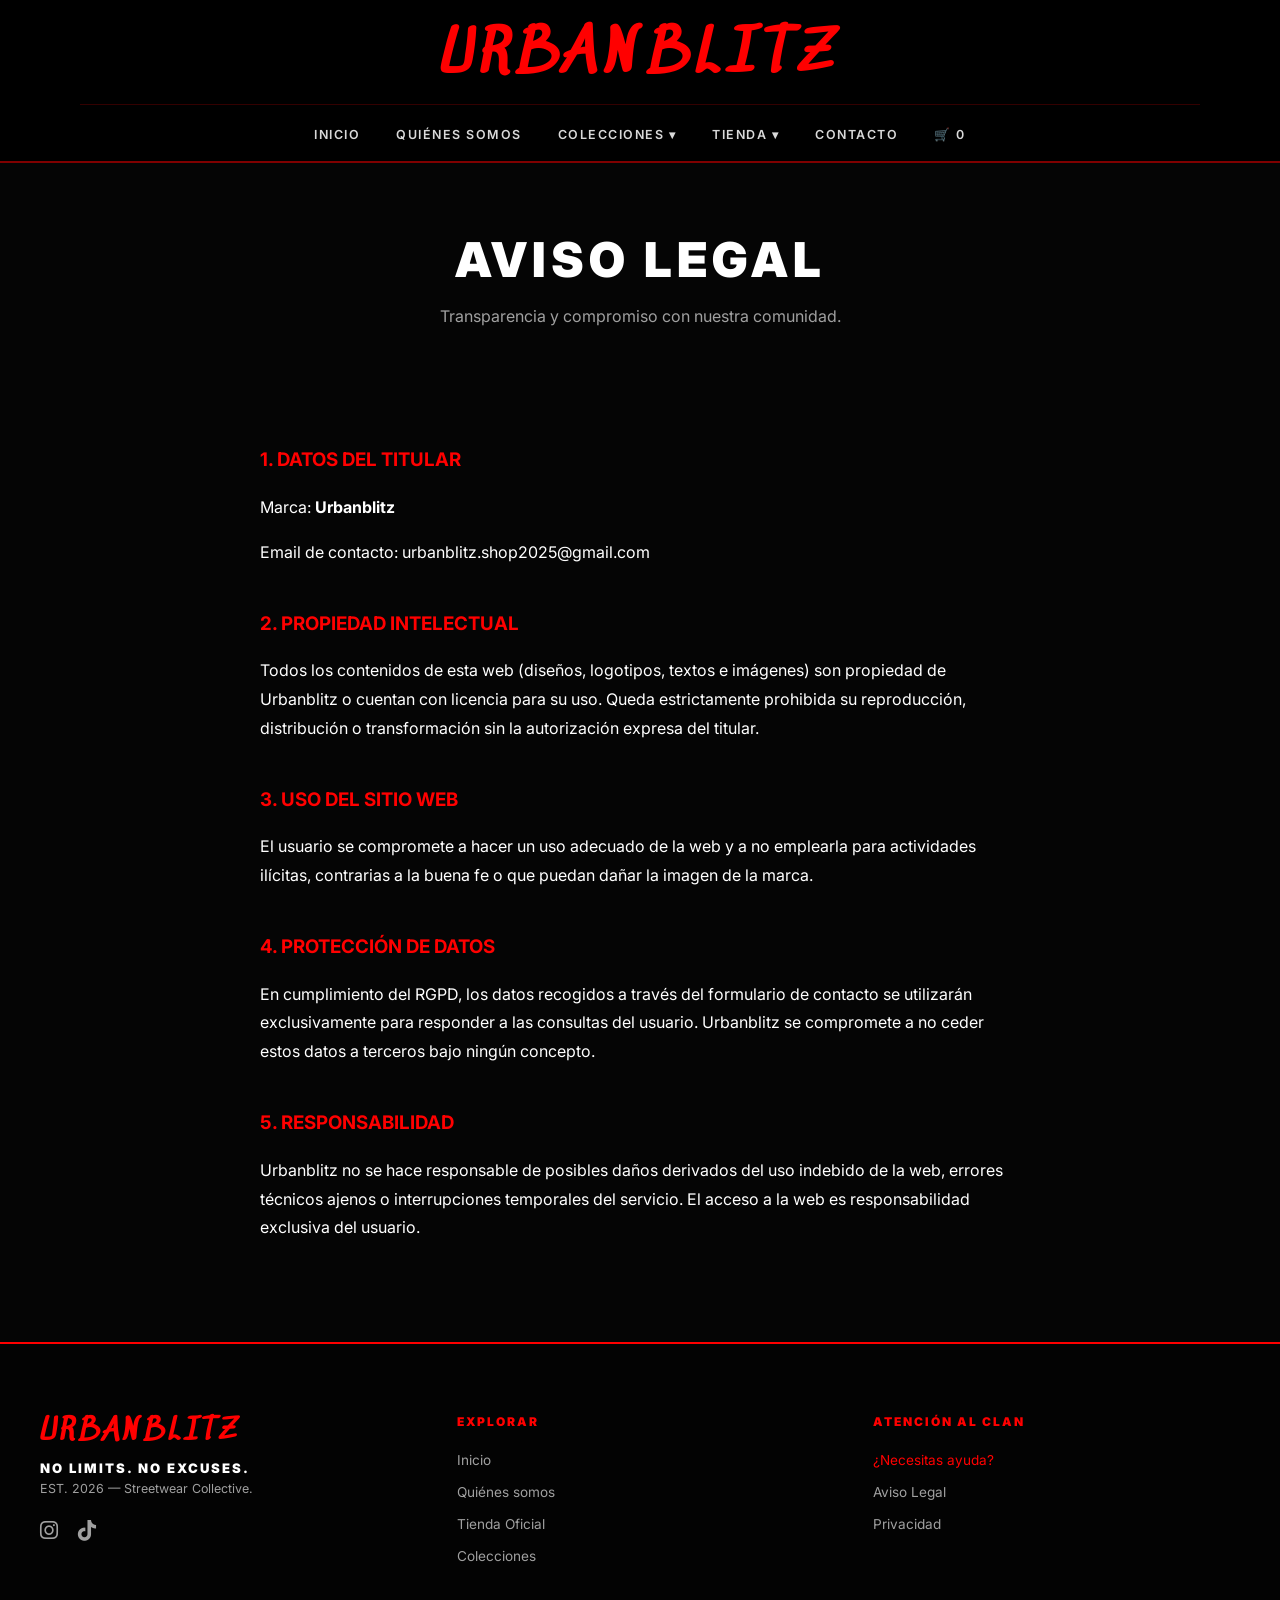
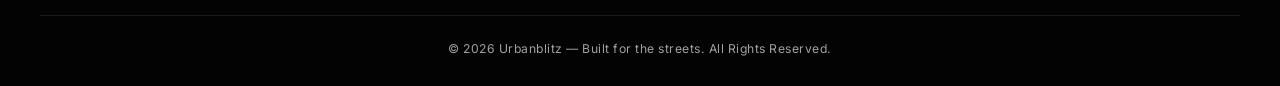
<file: aviso-legal.html>
<!DOCTYPE html>
<html lang="es">
<head>
    <meta charset="UTF-8">
    <meta name="viewport" content="width=device-width, initial-scale=1.0">
    <title>Aviso Legal | Urbanblitz</title>
<link rel="stylesheet" href="https://cdnjs.cloudflare.com/ajax/libs/font-awesome/6.0.0/css/all.min.css">
    <link rel="stylesheet" href="variables.css">
    <link rel="stylesheet" href="style.css">

    <link href="https://fonts.googleapis.com/css2?family=Inter:wght@400;600;900&family=Sedgwick+Ave&display=swap" rel="stylesheet">
</head>

<body>

    <header class="main-header">
        <nav class="nav-container">
            <h1 class="logo">URBANBLITZ</h1>
            <ul class="nav-list">
                <li><a href="index.html">Inicio</a></li>
                <li><a href="historia.html">Quiénes somos</a></li>
                
                <li class="dropdown">
                    <a href="#">Colecciones ▾</a>
                    <ul class="dropdown-menu">
                        <li><a href="limited-hoodies.html">Sudaderas Edición Limitada</a></li>
                    </ul>
                </li>

                <li class="dropdown">
                    <a href="tienda.html">Tienda ▾</a>
                    <ul class="dropdown-menu">
                        <li><a href="tienda-hombre.html">Hombre</a></li>
                        <li><a href="tienda-mujer.html">Mujer</a></li>
                        <li><a href="tienda-unisex.html">Unisex</a></li>
                    </ul>
                </li>

                <li><a href="contacto.html">Contacto</a></li>
                <li><a href="carrito.html">🛒 <span id="cart-count">0</span></a></li>
            </ul>
        </nav>
    </header>

    <main>
        <section class="shop-header">
            <h2 class="section-title">AVISO LEGAL</h2>
            <p class="info-text">Transparencia y compromiso con nuestra comunidad.</p>
        </section>

        <section class="legal-container" style="max-width: 800px; margin: 0 auto 100px; padding: 0 20px; color: var(--blanco-puro); line-height: 1.8;">

            <article style="margin-bottom: 40px;">
                <h3 style="color: var(--rojo-corporativo); text-transform: uppercase; margin-bottom: 15px; font-family: 'Inter', sans-serif;">1. Datos del titular</h3>
                <p>Marca: <strong>Urbanblitz</strong></p>
                <p>Email de contacto: <a href="mailto:urbanblitz.shop2025@gmail.com" style="color: var(--blanco-puro);">urbanblitz.shop2025@gmail.com</a></p>
            </article>

            <article style="margin-bottom: 40px;">
                <h3 style="color: var(--rojo-corporativo); text-transform: uppercase; margin-bottom: 15px; font-family: 'Inter', sans-serif;">2. Propiedad intelectual</h3>
                <p>Todos los contenidos de esta web (diseños, logotipos, textos e imágenes) son propiedad de Urbanblitz o cuentan con licencia para su uso. Queda estrictamente prohibida su reproducción, distribución o transformación sin la autorización expresa del titular.</p>
            </article>

            <article style="margin-bottom: 40px;">
                <h3 style="color: var(--rojo-corporativo); text-transform: uppercase; margin-bottom: 15px; font-family: 'Inter', sans-serif;">3. Uso del sitio web</h3>
                <p>El usuario se compromete a hacer un uso adecuado de la web y a no emplearla para actividades ilícitas, contrarias a la buena fe o que puedan dañar la imagen de la marca.</p>
            </article>

            <article style="margin-bottom: 40px;">
                <h3 style="color: var(--rojo-corporativo); text-transform: uppercase; margin-bottom: 15px; font-family: 'Inter', sans-serif;">4. Protección de datos</h3>
                <p>En cumplimiento del RGPD, los datos recogidos a través del formulario de contacto se utilizarán exclusivamente para responder a las consultas del usuario. Urbanblitz se compromete a no ceder estos datos a terceros bajo ningún concepto.</p>
            </article>

            <article style="margin-bottom: 40px;">
                <h3 style="color: var(--rojo-corporativo); text-transform: uppercase; margin-bottom: 15px; font-family: 'Inter', sans-serif;">5. Responsabilidad</h3>
                <p>Urbanblitz no se hace responsable de posibles daños derivados del uso indebido de la web, errores técnicos ajenos o interrupciones temporales del servicio. El acceso a la web es responsabilidad exclusiva del usuario.</p>
            </article>

        </section>
    </main>

   <footer class="main-footer">
    <section class="footer-container">
        <article class="footer-brand">
            <h3 class="logo-footer">URBANBLITZ</h3>
            <p class="slogan">NO LIMITS. NO EXCUSES.</p>
            <p class="est-date">EST. 2026 — Streetwear Collective.</p>
            
            <div class="footer-socials">
                <a href="https://www.instagram.com/urbanblitz.shop2026?utm_source=ig_web_button_share_sheet&igsh=ZDNlZDc0MzIxNw==" target="_blank" aria-label="Instagram">
                    <i class="fa-brands fa-instagram"></i>
                </a>
                <a href="https://www.tiktok.com/@urbanblitz.shop?is_from_webapp=1&sender_device=pc" target="_blank" aria-label="TikTok">
                    <i class="fa-brands fa-tiktok"></i>
                </a>
            </div>
        </article>

        <nav class="footer-nav">
            <h3 class="footer-title">Explorar</h3>
            <ul class="footer-list">
                <li><a href="index.html">Inicio</a></li>
                <li><a href="historia.html">Quiénes somos</a></li>
                <li><a href="tienda.html">Tienda Oficial</a></li>
                <li><a href="colecciones.html">Colecciones</a></li>
            </ul>
        </nav>

        <nav class="footer-support">
            <h3 class="footer-title">Atención al Clan</h3>
            <ul class="footer-list">
                <li><a href="contacto.html" class="highlight-link">¿Necesitas ayuda?</a></li>
                <li><a href="aviso-legal.html">Aviso Legal</a></li>
                <li><a href="politica-privacidad.html">Privacidad</a></li>
            </ul>
        </nav>
    </section>

    <section class="footer-legal">
        <p>© 2026 Urbanblitz — Built for the streets. All Rights Reserved.</p>
    </section>
</footer>

    <script src="main.js"></script>

</body>
</html>
</file>
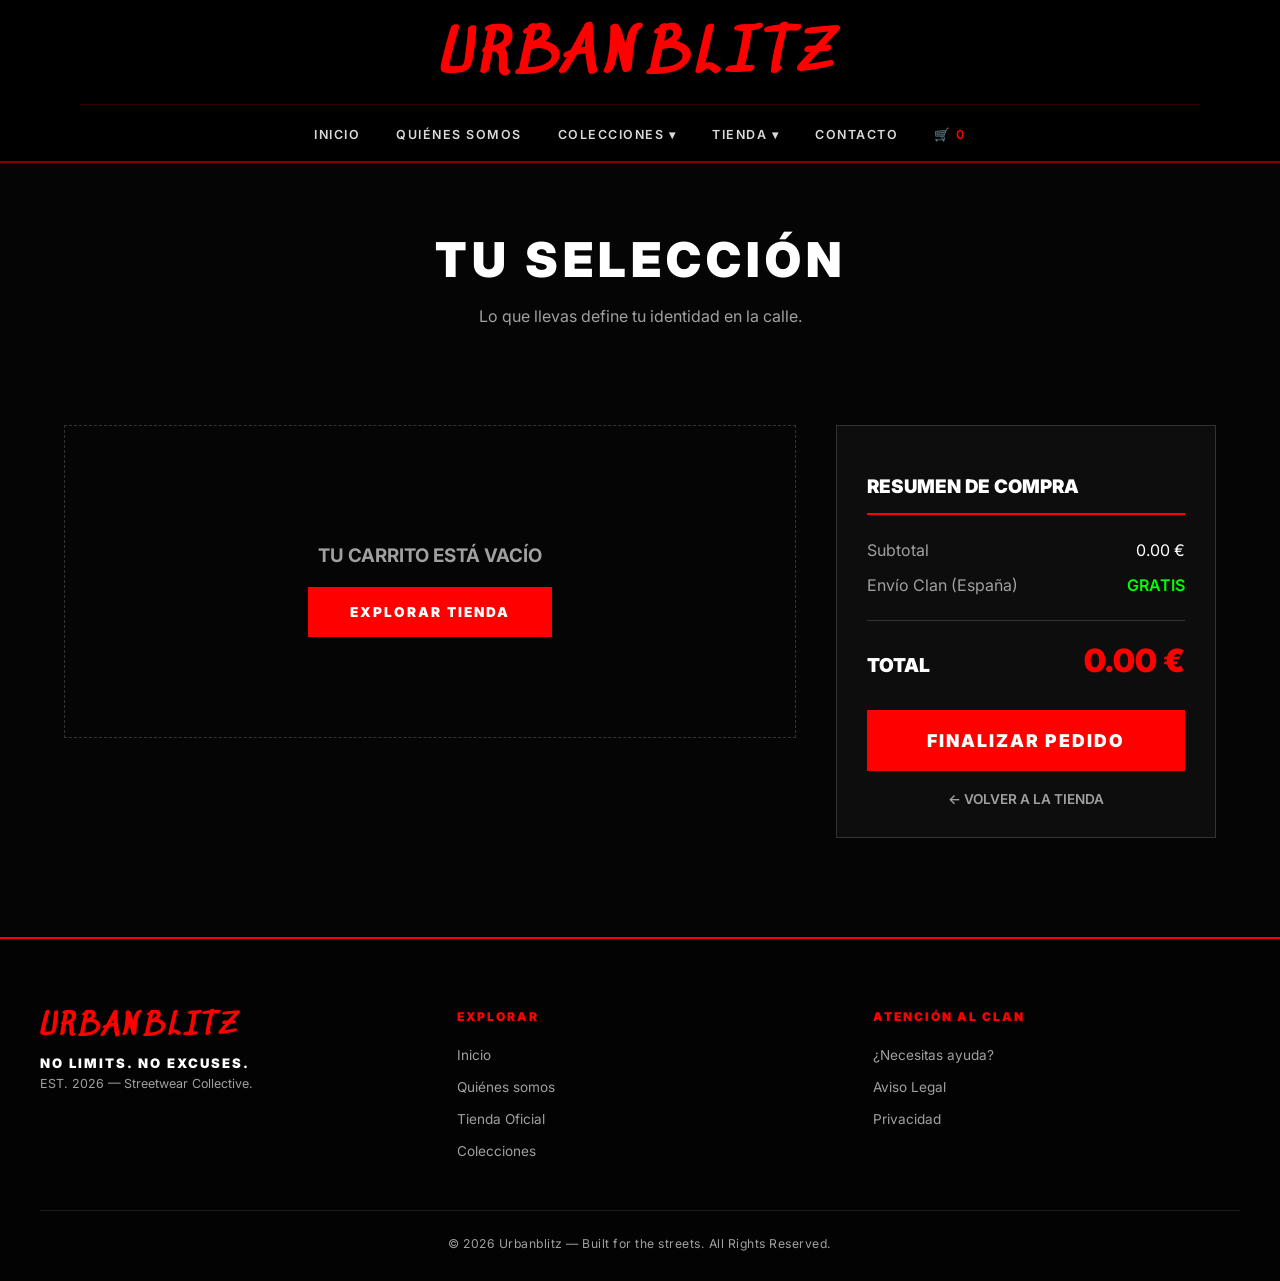
<file: carrito.html>
<!DOCTYPE html>
<html lang="es">
<head>
    <meta charset="UTF-8">
    <meta name="viewport" content="width=device-width, initial-scale=1.0">
    <title>Tu Carrito | Urbanblitz</title>
    <link rel="stylesheet" href="variables.css">
    <link rel="stylesheet" href="style.css">
    <link href="https://fonts.googleapis.com/css2?family=Inter:wght@400;600;900&family=Sedgwick+Ave&display=swap" rel="stylesheet">
</head>

<body class="cart-page">

    <header class="main-header">
        <nav class="nav-container">
            <h1 class="logo">URBANBLITZ</h1>
            <ul class="nav-list">
                <li><a href="index.html">Inicio</a></li>
                <li><a href="historia.html">Quiénes somos</a></li>
                <li class="dropdown">
                    <a href="#">Colecciones ▾</a>
                    <ul class="dropdown-menu">
                        <li><a href="limited-hoodies.html">Sudaderas Edición Limitada</a></li>
                    </ul>
                </li>
                <li class="dropdown">
                    <a href="tienda.html">Tienda ▾</a>
                    <ul class="dropdown-menu">
                        <li><a href="tienda-hombre.html">Hombre</a></li>
                        <li><a href="tienda-mujer.html">Mujer</a></li>
                        <li><a href="tienda-unisex.html">Unisex</a></li>
                    </ul>
                </li>
                <li><a href="contacto.html">Contacto</a></li>
                <li><a href="carrito.html" class="active">🛒 <span id="cart-count">0</span></a></li>
            </ul>
        </nav>
    </header>

    <main>
        <section class="shop-header">
            <h2 class="section-title">TU SELECCIÓN</h2>
            <p class="info-text">Lo que llevas define tu identidad en la calle.</p>
        </section>

        <section class="cart-container" style="display: grid; grid-template-columns: 1fr 380px; gap: 40px; padding: 0 5%; max-width: 1400px; margin: 0 auto 100px;">
            
            <section id="cart-items-container" style="display: flex; flex-direction: column; gap: 15px;">
                </section>

            <aside class="cart-summary-card" style="background: var(--negro-tarjeta); border: 1px solid var(--gris-borde-fuerte); padding: 30px; position: sticky; top: 120px; height: fit-content;">
                <h3 style="font-family: 'Inter', sans-serif; font-weight: 900; color: var(--blanco-puro); border-bottom: 2px solid var(--rojo-corporativo); padding-bottom: 15px; margin-bottom: 25px; text-transform: uppercase;">Resumen de compra</h3>
                
                <div style="display: flex; justify-content: space-between; margin-bottom: 15px;">
                    <span style="color: var(--texto-secundario);">Subtotal</span>
                    <span id="cart-subtotal" style="color: var(--blanco-puro);">0.00 €</span>
                </div>
                
                <div style="display: flex; justify-content: space-between; margin-bottom: 25px;">
                    <span style="color: var(--texto-secundario);">Envío Clan (España)</span>
                    <span style="color: #00ff00; font-weight: 600;">GRATIS</span>
                </div>

                <div style="border-top: 1px solid var(--gris-borde-fuerte); padding-top: 20px; margin-bottom: 30px; display: flex; justify-content: space-between; align-items: baseline;">
                    <span style="font-weight: 900; color: var(--blanco-puro); font-size: 1.2rem;">TOTAL</span>
                    <span id="cart-total" style="color: var(--rojo-corporativo); font-size: 2rem; font-weight: 900;">0.00 €</span>
                </div>

                <button class="btn-add-cart" style="width: 100%; font-size: 1.1rem; padding: 18px;" onclick="checkout()">
                    FINALIZAR PEDIDO
                </button>

                <a href="tienda.html" style="display: block; text-align: center; margin-top: 20px; color: var(--texto-secundario); text-decoration: none; font-size: 0.85rem; font-weight: 600;">
                    ← VOLVER A LA TIENDA
                </a>
            </aside>
        </section>
    </main>

    <footer class="main-footer">
        <section class="footer-container">
            <article class="footer-brand">
                <h3 class="logo-footer">URBANBLITZ</h3>
                <p class="slogan">NO LIMITS. NO EXCUSES.</p>
                <p class="est-date">EST. 2026 — Streetwear Collective.</p>
            </article>
            <nav class="footer-nav">
                <h3 class="footer-title">Explorar</h3>
                <ul class="footer-list">
                    <li><a href="index.html">Inicio</a></li>
                    <li><a href="historia.html">Quiénes somos</a></li>
                    <li><a href="tienda.html">Tienda Oficial</a></li>
                    <li><a href="limited-hoodies.html">Colecciones</a></li>
                </ul>
            </nav>
            <nav class="footer-support">
                <h3 class="footer-title">Atención al Clan</h3>
                <ul class="footer-list">
                    <li><a href="contacto.html">¿Necesitas ayuda?</a></li>
                    <li><a href="aviso-legal.html">Aviso Legal</a></li>
                    <li><a href="politica-privacidad.html">Privacidad</a></li>
                </ul>
            </nav>
        </section>
        <section class="footer-legal">
            <p>© 2026 Urbanblitz — Built for the streets. All Rights Reserved.</p>
        </section>
    </footer>

    <script src="main.js"></script>
    <script>
        function renderCart() {
            const container = document.getElementById('cart-items-container');
            const subtotalEl = document.getElementById('cart-subtotal');
            const totalEl = document.getElementById('cart-total');
            
            if (!container) return;

            if (cartList.length === 0) {
                container.innerHTML = `
                    <div style="text-align: center; padding: 100px 20px; border: 1px dashed var(--gris-borde-fuerte);">
                        <h3 style="color: var(--texto-secundario); margin-bottom: 20px;">TU CARRITO ESTÁ VACÍO</h3>
                        <a href="tienda.html" class="btn-add-cart" style="display: inline-block; text-decoration: none;">EXPLORAR TIENDA</a>
                    </div>
                `;
                subtotalEl.innerText = "0.00 €";
                totalEl.innerText = "0.00 €";
                return;
            }

            let html = '';
            let total = 0;

            cartList.forEach((item) => {
                total += item.precio;
                html += `
                    <article class="cart-item" style="display: flex; align-items: center; background: var(--negro-tarjeta); border: 1px solid var(--gris-borde); padding: 15px; gap: 20px;">
                        <img src="${item.imagen}" style="width: 100px; height: 100px; object-fit: cover; border: 1px solid var(--gris-borde-fuerte);">
                        <div style="flex-grow: 1;">
                            <h3 style="font-size: 1rem; margin-bottom: 5px; color: var(--blanco-puro);">${item.nombre}</h3>
                            <p style="font-size: 0.8rem; color: var(--texto-secundario);">Talla: ${item.talla} | Color: ${item.color}</p>
                        </div>
                        <p style="font-weight: 900; color: var(--rojo-corporativo); font-size: 1.1rem;">${item.precio.toFixed(2)} €</p>
                        <button onclick="removeFromCart(${item.id})" style="background: none; border: none; color: #ff4444; cursor: pointer; font-size: 1.2rem; padding: 10px;">✕</button>
                    </article>
                `;
            });

            container.innerHTML = html;
            subtotalEl.innerText = `${total.toFixed(2)} €`;
            totalEl.innerText = `${total.toFixed(2)} €`;
        }

        function checkout() {
            if(cartList.length === 0) return alert("Añade algo al carrito primero.");
            alert("Redirigiendo a pasarela de pago segura...");
        }

        // Ejecutar render al cargar
        document.addEventListener('DOMContentLoaded', renderCart);
    </script>
</body>
</html>
</file>
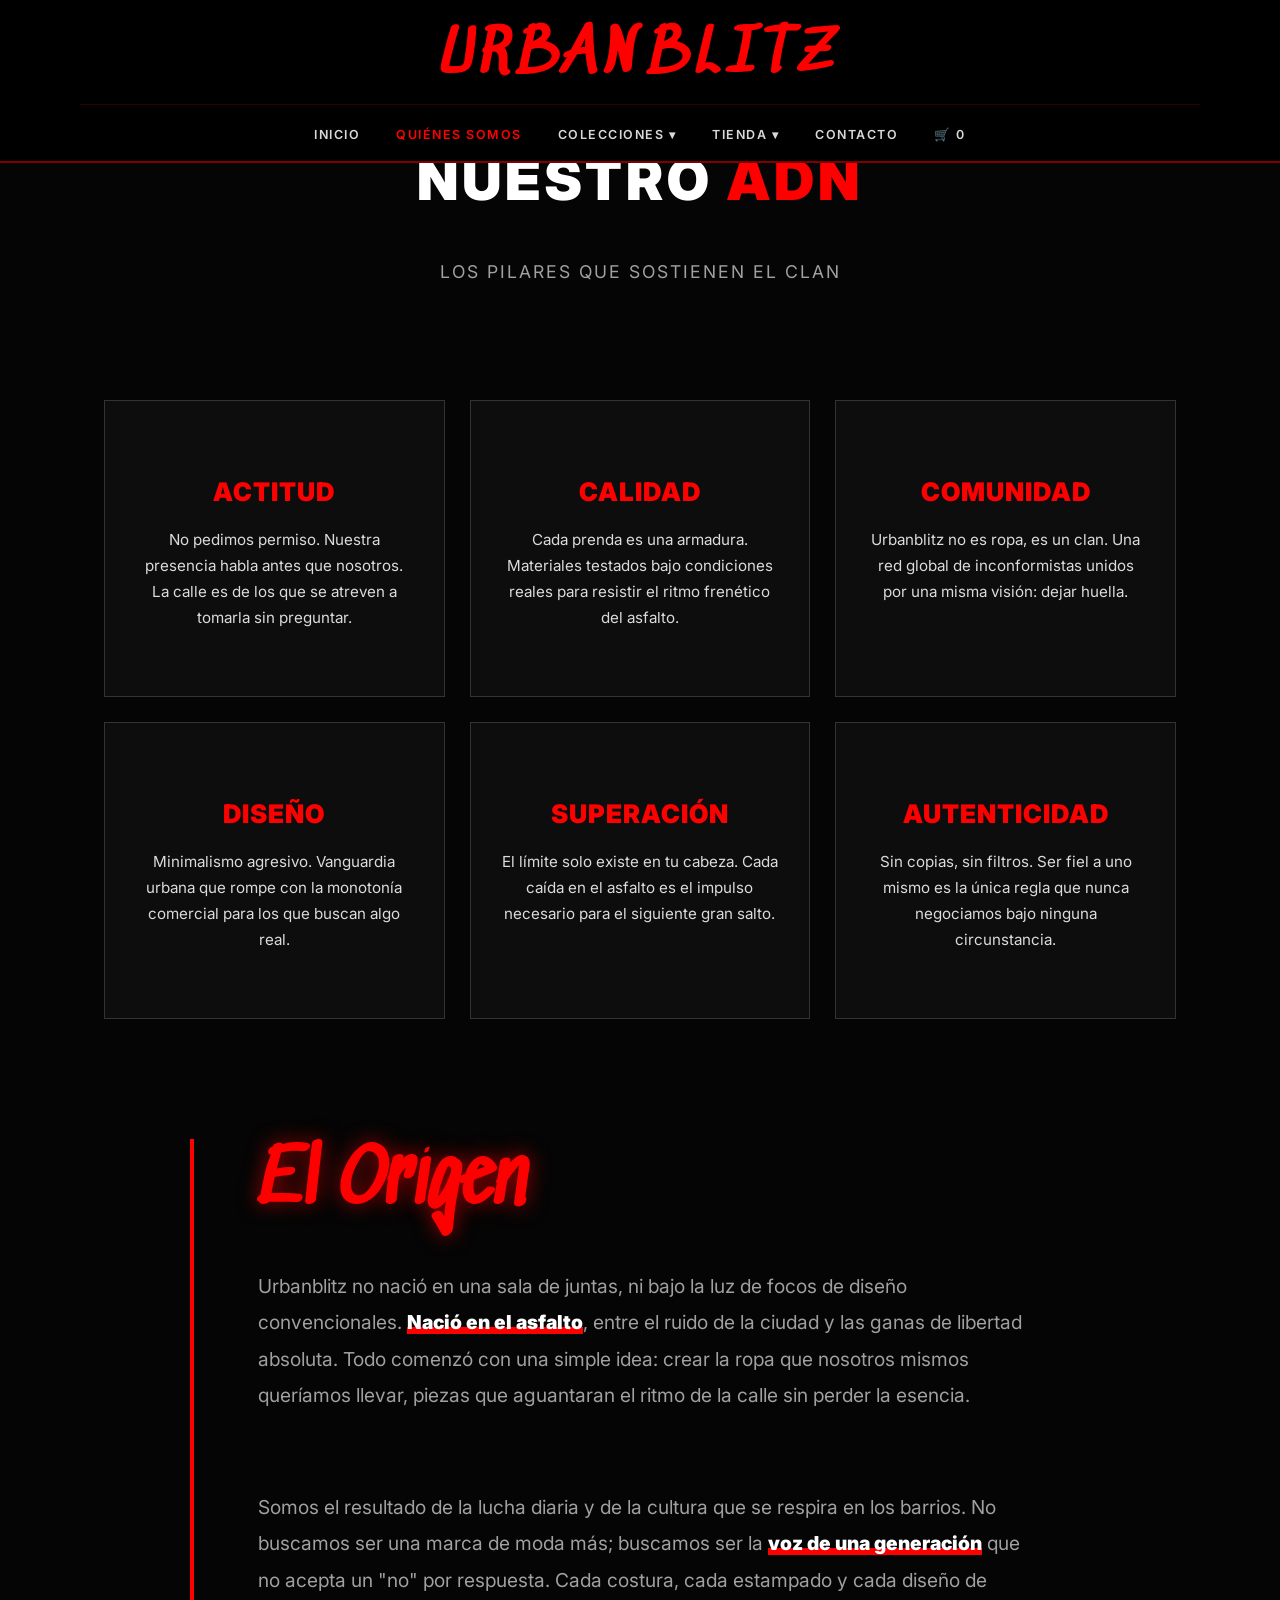
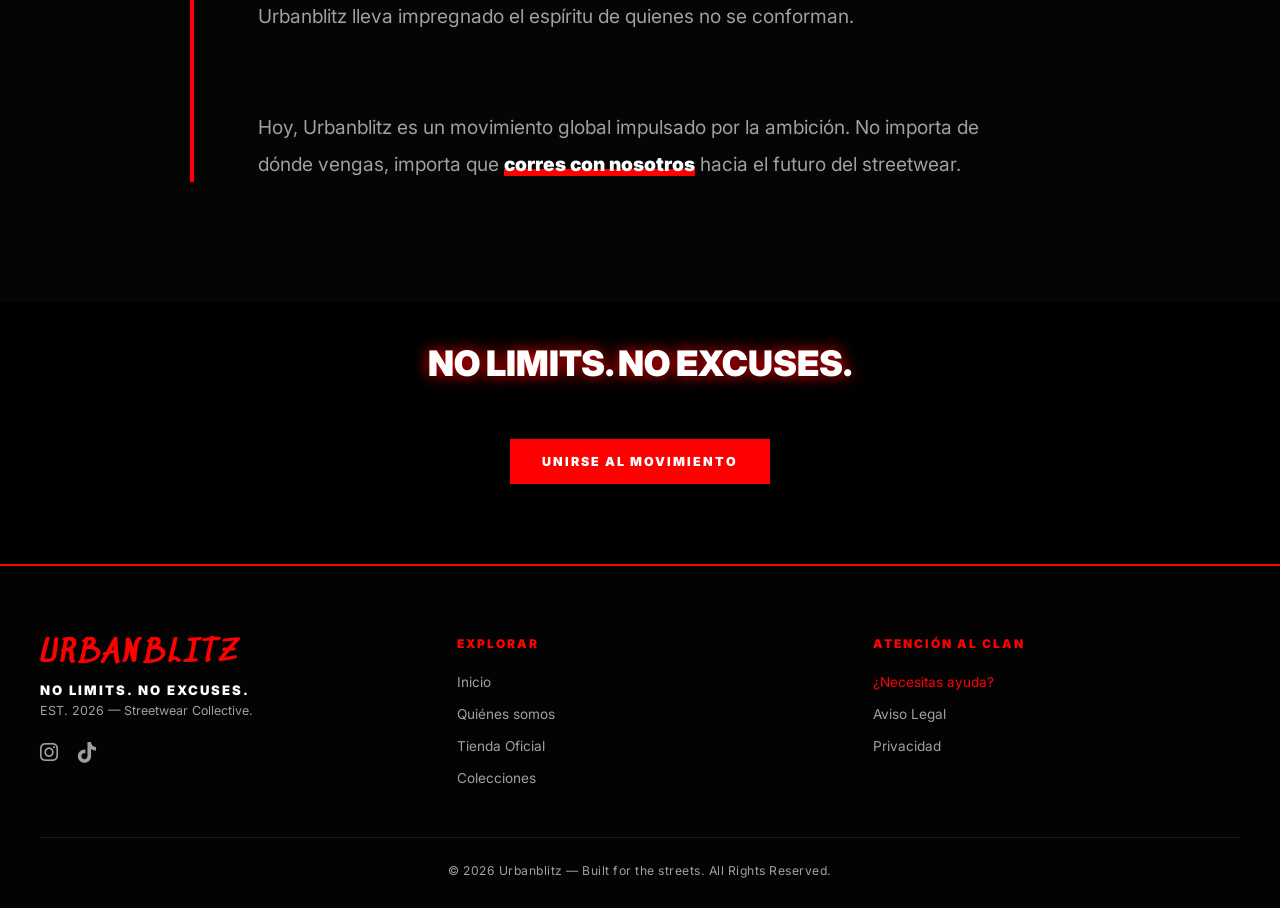
<file: historia.html>
<!DOCTYPE html>
<html lang="es">
<head>
    <meta charset="UTF-8">
    <meta name="viewport" content="width=device-width, initial-scale=1.0">
    <title>Quiénes somos | Urbanblitz</title>
<link rel="stylesheet" href="https://cdnjs.cloudflare.com/ajax/libs/font-awesome/6.0.0/css/all.min.css">
    <link rel="stylesheet" href="variables.css">
    <link rel="stylesheet" href="style.css">

    <link href="https://fonts.googleapis.com/css2?family=Inter:wght@400;600;900&family=Sedgwick+Ave&display=swap" rel="stylesheet">
    
    <style>
        /* Ajustes específicos para la página de historia */
        .values-section {
            display: grid;
            grid-template-columns: repeat(auto-fit, minmax(280px, 1fr));
            gap: 25px;
            max-width: 1200px;
            margin: 60px auto;
            padding: 0 5%;
        }

        .value-card-story {
            background: var(--negro-tarjeta);
            border: 1px solid var(--gris-borde-fuerte);
            padding: 50px 30px;
            text-align: center;
            transition: var(--transicion);
            position: relative;
        }

        .value-card-story:hover {
            border-color: var(--rojo-corporativo);
            box-shadow: var(--glow-suave);
            transform: translateY(-8px);
        }

        .value-card-story h3 {
            color: var(--rojo-corporativo);
            font-weight: 900;
            text-transform: uppercase;
            font-size: 1.6rem;
            margin-bottom: 20px;
            letter-spacing: 1px;
        }

        .value-card-story p {
            color: var(--blanco-puro);
            font-size: 0.95rem;
            line-height: 1.7;
            opacity: 0.85;
        }

        .origin-container {
            max-width: 900px;
            margin: 120px auto;
            padding: 0 5%;
            border-left: 4px solid var(--rojo-corporativo);
        }

        .origin-container h2 {
            font-family: 'Sedgwick Ave', cursive;
            font-size: clamp(3rem, 8vw, 4.5rem);
            color: var(--rojo-corporativo);
            text-shadow: var(--glow-rojo);
            margin-bottom: 40px;
        }

        .origin-text {
            font-size: 1.2rem;
            line-height: 1.9;
            color: var(--texto-secundario);
        }

        .highlight {
            color: var(--blanco-puro);
            font-weight: 900;
            background: linear-gradient(transparent 70%, var(--rojo-corporativo) 30%);
        }
    </style>
</head>

<body>

    <header class="main-header">
        <nav class="nav-container">
            <h1 class="logo">URBANBLITZ</h1>
            <ul class="nav-list">
                <li><a href="index.html">Inicio</a></li>
                <li><a href="historia.html" class="active">Quiénes somos</a></li>
                <li class="dropdown">
                    <a href="colecciones.html">Colecciones ▾</a>
                    <ul class="dropdown-menu">
                        <li><a href="limited-hoodies.html">Sudaderas Edición Limitada</a></li>
                    </ul>
                </li>
                <li class="dropdown">
                    <a href="tienda.html">Tienda ▾</a>
                    <ul class="dropdown-menu">
                        <li><a href="tienda-hombre.html">Hombre</a></li>
                        <li><a href="tienda-mujer.html">Mujer</a></li>
                        <li><a href="tienda-unisex.html">Unisex</a></li>
                    </ul>
                </li>
                <li><a href="contacto.html">Contacto</a></li>
                <li><a href="carrito.html">🛒 <span id="cart-count">0</span></a></li>
            </ul>
        </nav>
    </header>

    <main>
        <section style="padding: 100px 20px 40px; text-align: center;">
            <h2 style="font-weight: 900; font-size: clamp(2rem, 5vw, 3.5rem); text-transform: uppercase; letter-spacing: 4px;">NUESTRO <span style="color: var(--rojo-corporativo);">ADN</span></h2>
            <p style="color: var(--texto-secundario); font-size: 1.1rem; letter-spacing: 2px;">LOS PILARES QUE SOSTIENEN EL CLAN</p>
        </section>

        <section class="values-section">
            <article class="value-card-story">
                <h3>Actitud</h3>
                <p>No pedimos permiso. Nuestra presencia habla antes que nosotros. La calle es de los que se atreven a tomarla sin preguntar.</p>
            </article>

            <article class="value-card-story">
                <h3>Calidad</h3>
                <p>Cada prenda es una armadura. Materiales testados bajo condiciones reales para resistir el ritmo frenético del asfalto.</p>
            </article>

            <article class="value-card-story">
                <h3>Comunidad</h3>
                <p>Urbanblitz no es ropa, es un clan. Una red global de inconformistas unidos por una misma visión: dejar huella.</p>
            </article>

            <article class="value-card-story">
                <h3>Diseño</h3>
                <p>Minimalismo agresivo. Vanguardia urbana que rompe con la monotonía comercial para los que buscan algo real.</p>
            </article>

            <article class="value-card-story">
                <h3>Superación</h3>
                <p>El límite solo existe en tu cabeza. Cada caída en el asfalto es el impulso necesario para el siguiente gran salto.</p>
            </article>

            <article class="value-card-story">
                <h3>Autenticidad</h3>
                <p>Sin copias, sin filtros. Ser fiel a uno mismo es la única regla que nunca negociamos bajo ninguna circunstancia.</p>
            </article>
        </section>

        <section class="origin-container">
            <h2>El Origen</h2>
            <article class="origin-text">
                <p>Urbanblitz no nació en una sala de juntas, ni bajo la luz de focos de diseño convencionales. <span class="highlight">Nació en el asfalto</span>, entre el ruido de la ciudad y las ganas de libertad absoluta. Todo comenzó con una simple idea: crear la ropa que nosotros mismos queríamos llevar, piezas que aguantaran el ritmo de la calle sin perder la esencia.</p>
                <br>
                <p>Somos el resultado de la lucha diaria y de la cultura que se respira en los barrios. No buscamos ser una marca de moda más; buscamos ser la <span class="highlight">voz de una generación</span> que no acepta un "no" por respuesta. Cada costura, cada estampado y cada diseño de Urbanblitz lleva impregnado el espíritu de quienes no se conforman.</p>
                <br>
                <p>Hoy, Urbanblitz es un movimiento global impulsado por la ambición. No importa de dónde vengas, importa que <span class="highlight">corres con nosotros</span> hacia el futuro del streetwear.</p>
            </article>
        </section>

       <section style="padding: 10px 20px 80px; text-align: center; background: #000;">
            <h2 class="slogan-historia">NO LIMITS. NO EXCUSES.</h2>
            <a href="pagina_registro.html" class="btn-add-cart-hero">UNIRSE AL MOVIMIENTO</a>
        </section>
    </main>
   <footer class="main-footer">
    <section class="footer-container">
        <article class="footer-brand">
            <h3 class="logo-footer">URBANBLITZ</h3>
            <p class="slogan">NO LIMITS. NO EXCUSES.</p>
            <p class="est-date">EST. 2026 — Streetwear Collective.</p>
            
            <div class="footer-socials">
                <a href="https://www.instagram.com/urbanblitz.shop2026?utm_source=ig_web_button_share_sheet&igsh=ZDNlZDc0MzIxNw==" target="_blank" aria-label="Instagram">
                    <i class="fa-brands fa-instagram"></i>
                </a>
                <a href="https://www.tiktok.com/@urbanblitz.shop?is_from_webapp=1&sender_device=pc" target="_blank" aria-label="TikTok">
                    <i class="fa-brands fa-tiktok"></i>
                </a>
            </div>
        </article>

        <nav class="footer-nav">
            <h3 class="footer-title">Explorar</h3>
            <ul class="footer-list">
                <li><a href="index.html">Inicio</a></li>
                <li><a href="historia.html">Quiénes somos</a></li>
                <li><a href="tienda.html">Tienda Oficial</a></li>
                <li><a href="colecciones.html">Colecciones</a></li>
            </ul>
        </nav>

        <nav class="footer-support">
            <h3 class="footer-title">Atención al Clan</h3>
            <ul class="footer-list">
                <li><a href="contacto.html" class="highlight-link">¿Necesitas ayuda?</a></li>
                <li><a href="aviso-legal.html">Aviso Legal</a></li>
                <li><a href="politica-privacidad.html">Privacidad</a></li>
            </ul>
        </nav>
    </section>

    <section class="footer-legal">
        <p>© 2026 Urbanblitz — Built for the streets. All Rights Reserved.</p>
    </section>
</footer>

    <script src="main.js"></script>
</body>
</html>
</file>
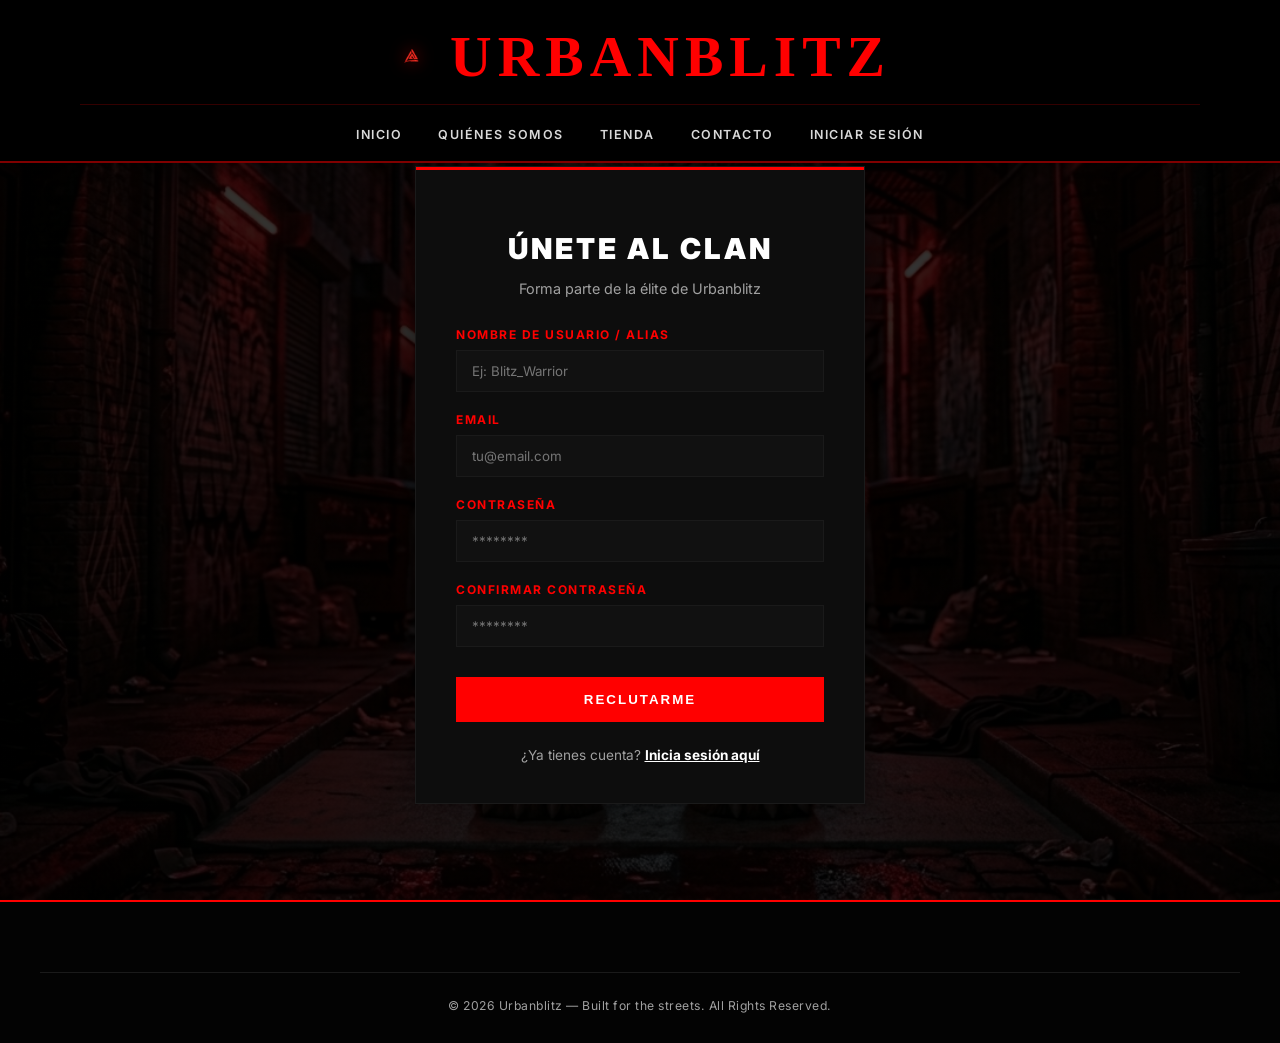
<file: pagina_registro.html>
<!DOCTYPE html>

<html lang="es">

<head>

    <meta charset="UTF-8">

    <meta name="viewport" content="width=device-width, initial-scale=1.0">

    <title>Únete al Clan | Urbanblitz</title>

    <link rel="stylesheet" href="https://cdnjs.cloudflare.com/ajax/libs/font-awesome/6.0.0/css/all.min.css">

    <link rel="stylesheet" href="variables.css">

    <link rel="stylesheet" href="style.css">

    <link href="https://fonts.googleapis.com/css2?family=Inter:wght@400;600;900&display=swap" rel="stylesheet">

    <style>

        /* Estilos específicos para la página de registro */

        .registration-container {

            min-height: 100vh;

            display: flex;

            align-items: center;

            justify-content: center;

            padding: 150px 20px 80px; /* Espacio para el header fijo */

            background: linear-gradient(rgba(0,0,0,0.8), rgba(0,0,0,0.8)), url('img/herooso.png'); /* Fondo con overlay oscuro */

            background-size: cover;

            background-position: center;

        }



        .form-card {

            background: var(--negro-tarjeta);

            border: 1px solid var(--gris-borde);

            padding: 40px;

            width: 100%;

            max-width: 450px;

            box-shadow: 0 0 30px rgba(0, 0, 0, 0.5);

            position: relative;

        }



        .form-card::before {

            content: '';

            position: absolute;

            top: 0;

            left: 0;

            width: 100%;

            height: 3px;

            background: var(--rojo-corporativo);

        }



        .form-header {

            text-align: center;

            margin-bottom: 30px;

        }



        .form-header h2 {

            font-size: 1.8rem;

            font-weight: 900;

            text-transform: uppercase;

            letter-spacing: 3px;

            color: var(--blanco-puro);

            margin-bottom: 10px;

        }



        .form-header p {

            color: var(--texto-secundario);

            font-size: 0.9rem;

        }



        .form-group {

            margin-bottom: 20px;

        }



        .form-group label {

            display: block;

            font-size: 0.75rem;

            font-weight: 700;

            text-transform: uppercase;

            letter-spacing: 1.5px;

            color: var(--rojo-corporativo);

            margin-bottom: 8px;

        }



        .form-group input {

            width: 100%;

            padding: 12px 15px;

            background: #111;

            border: 1px solid var(--gris-borde);

            color: white;

            font-family: inherit;

            outline: none;

            transition: border-color 0.3s;

        }



        .form-group input:focus {

            border-color: var(--rojo-corporativo);

        }



        .btn-submit-clan {

            width: 100%;

            background: var(--rojo-corporativo);

            color: white;

            border: none;

            padding: 15px;

            font-weight: 900;

            text-transform: uppercase;

            letter-spacing: 2px;

            cursor: pointer;

            transition: 0.3s;

            margin-top: 10px;

        }



        .btn-submit-clan:hover {

            box-shadow: 0 0 20px var(--rojo-corporativo);

            transform: translateY(-2px);

        }



        .form-footer {

            text-align: center;

            margin-top: 25px;

            font-size: 0.85rem;

            color: var(--texto-secundario);

        }



        .form-footer a {

            color: var(--blanco-puro);

            font-weight: 700;

            text-decoration: underline;

        }

    </style>

</head>

<body>



    <header class="main-header">

        <nav class="nav-container">

            <h1 class="logo">

                <img src="img/header-logo.png" alt="" class="logo-icon">

                URBANBLITZ

            </h1>

            <ul class="nav-list">

                <li><a href="index.html">Inicio</a></li>

                <li><a href="historia.html">Quiénes somos</a></li>

                <li><a href="tienda.html">Tienda</a></li>

                <li><a href="contacto.html">Contacto</a></li>

                <li class="nav-user-actions">

                    <a href="pagina_sesion.html" class="btn-login-text">INICIAR SESIÓN</a>

                </li>

            </ul>

        </nav>

    </header>



    <main class="registration-container">

        <section class="form-card">

            <div class="form-header">

                <h2>ÚNETE AL CLAN</h2>

                <p>Forma parte de la élite de Urbanblitz</p>

            </div>



            <form action="#">

                <div class="form-group">

                    <label for="usuario">Nombre de Usuario / Alias</label>

                    <input type="text" id="usuario" placeholder="Ej: Blitz_Warrior" required>

                </div>



                <div class="form-group">

                    <label for="email">Email</label>

                    <input type="email" id="email" placeholder="tu@email.com" required>

                </div>



                <div class="form-group">

                    <label for="password">Contraseña</label>

                    <input type="password" id="password" placeholder="********" required>

                </div>



                <div class="form-group">

                    <label for="confirm-password">Confirmar Contraseña</label>

                    <input type="password" id="confirm-password" placeholder="********" required>

                </div>



                <button type="submit" class="btn-submit-clan">RECLUTARME</button>

            </form>



            <div class="form-footer">

                ¿Ya tienes cuenta? <a href="pagina_sesion.html">Inicia sesión aquí</a>

            </div>

        </section>

    </main>



    <footer class="main-footer">

        <section class="footer-legal">

            <p>© 2026 Urbanblitz — Built for the streets. All Rights Reserved.</p>

        </section>

    </footer>



</body>

</html>
</file>
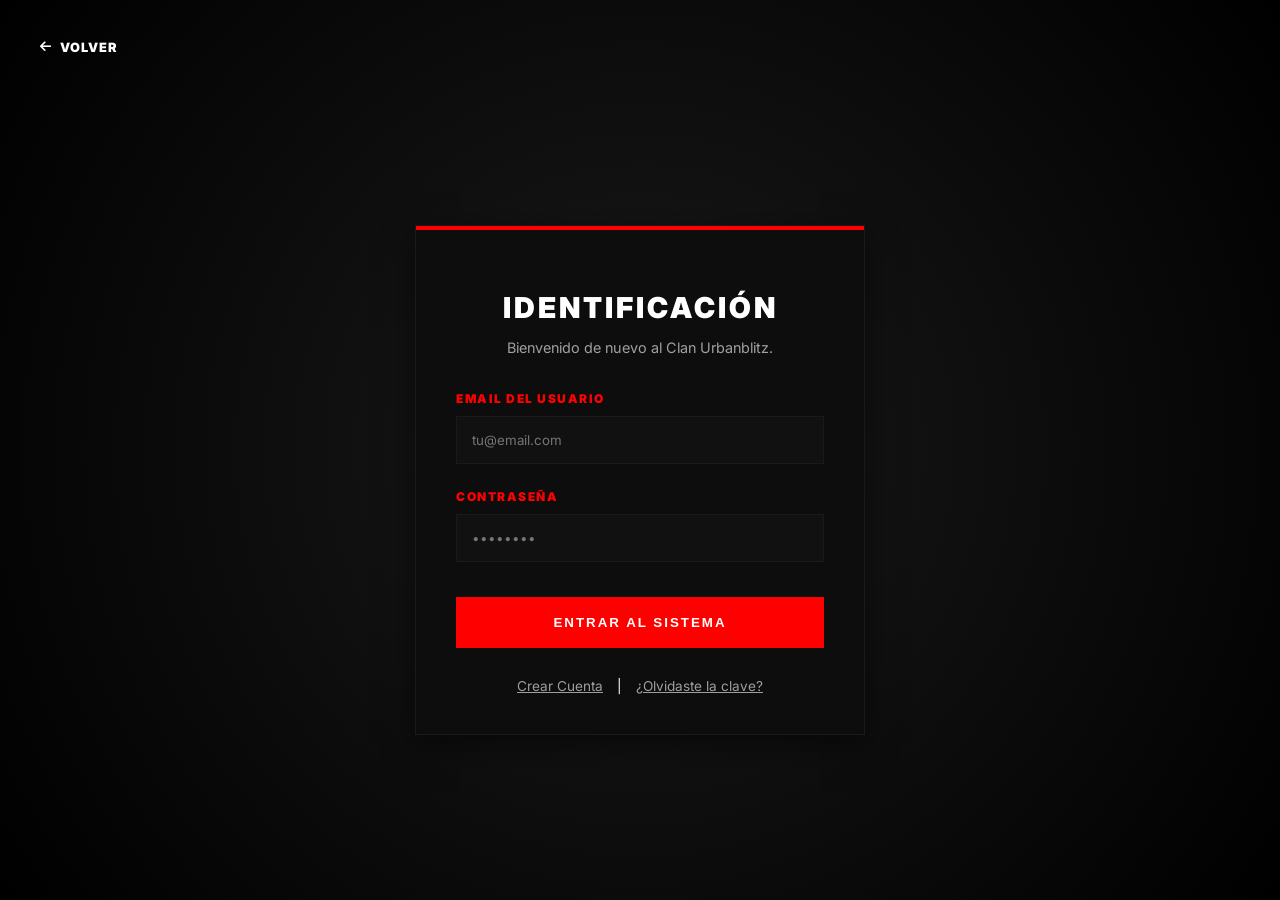
<file: pagina_sesion.html>
<!DOCTYPE html>

<html lang="es">

<head>

    <meta charset="UTF-8">

    <meta name="viewport" content="width=device-width, initial-scale=1.0">

    <title>Acceso al Clan | Urbanblitz</title>

    <link rel="stylesheet" href="https://cdnjs.cloudflare.com/ajax/libs/font-awesome/6.0.0/css/all.min.css">

    <link rel="stylesheet" href="variables.css">

    <link rel="stylesheet" href="style.css">

    <link href="https://fonts.googleapis.com/css2?family=Inter:wght@400;600;900&display=swap" rel="stylesheet">

    <style>

        /* Estilos específicos para la página de login sin romper el style.css global */

        .login-main {

            min-height: 100vh;

            display: flex;

            align-items: center;

            justify-content: center;

            padding: 120px 20px 60px;

            background: radial-gradient(circle at center, #1a1a1a 0%, #000 100%);

        }



        .login-card {

            background: var(--negro-tarjeta);

            border: 1px solid var(--gris-borde);

            padding: 40px;

            width: 100%;

            max-width: 450px;

            box-shadow: 0 10px 30px rgba(0,0,0,0.5);

            position: relative;

            overflow: hidden;

        }



        .login-card::before {

            content: '';

            position: absolute;

            top: 0;

            left: 0;

            width: 100%;

            height: 4px;

            background: var(--rojo-corporativo);

        }



        .login-header {

            text-align: center;

            margin-bottom: 35px;

        }



        .login-header h2 {

            font-size: 1.8rem;

            font-weight: 900;

            text-transform: uppercase;

            letter-spacing: 3px;

            margin-bottom: 10px;

        }



        .login-header p {

            color: var(--texto-secundario);

            font-size: 0.9rem;

        }



        .form-group {

            margin-bottom: 25px;

        }



        .form-group label {

            display: block;

            font-size: 0.75rem;

            font-weight: 900;

            text-transform: uppercase;

            letter-spacing: 1.5px;

            margin-bottom: 10px;

            color: var(--rojo-corporativo);

        }



        .form-group input {

            width: 100%;

            background: #111;

            border: 1px solid var(--gris-borde);

            padding: 15px;

            color: white;

            font-family: inherit;

            transition: border-color 0.3s;

        }



        .form-group input:focus {

            outline: none;

            border-color: var(--rojo-corporativo);

            background: #151515;

        }



        .btn-login-submit {

            width: 100%;

            background: var(--rojo-corporativo);

            color: white;

            border: none;

            padding: 18px;

            font-weight: 900;

            text-transform: uppercase;

            letter-spacing: 2px;

            cursor: pointer;

            transition: all 0.3s;

            margin-top: 10px;

        }



        .btn-login-submit:hover {

            background: white;

            color: black;

            transform: translateY(-2px);

        }



        .login-footer-links {

            margin-top: 30px;

            text-align: center;

            font-size: 0.85rem;

        }



        .login-footer-links a {

            color: var(--blanco-puro);

            text-decoration: underline;

            opacity: 0.6;

            margin: 0 10px;

        }



        .login-footer-links a:hover {

            opacity: 1;

            color: var(--rojo-corporativo);

        }



        .back-to-home {

            position: absolute;

            top: 40px;

            left: 40px;

            font-size: 0.8rem;

            font-weight: 900;

            text-transform: uppercase;

            letter-spacing: 1px;

            display: flex;

            align-items: center;

            gap: 8px;

        }

    </style>

</head>

<body>



    <a href="index.html" class="back-to-home">

        <i class="fa-solid fa-arrow-left"></i> Volver

    </a>



    <main class="login-main">

        <article class="login-card">

            <header class="login-header">

                <h2>Identificación</h2>

                <p>Bienvenido de nuevo al Clan Urbanblitz.</p>

            </header>



            <form action="#">

                <div class="form-group">

                    <label for="email">Email del Usuario</label>

                    <input type="email" id="email" placeholder="tu@email.com" required>

                </div>



                <div class="form-group">

                    <label for="password">Contraseña</label>

                    <input type="password" id="password" placeholder="••••••••" required>

                </div>



                <button type="submit" class="btn-login-submit">Entrar al Sistema</button>

            </form>



            <footer class="login-footer-links">

                <a href="pagina_registro.html">Crear Cuenta</a>

                <span>|</span>

                <a href="#">¿Olvidaste la clave?</a>

            </footer>

        </article>

    </main>



</body>

</html>
</file>
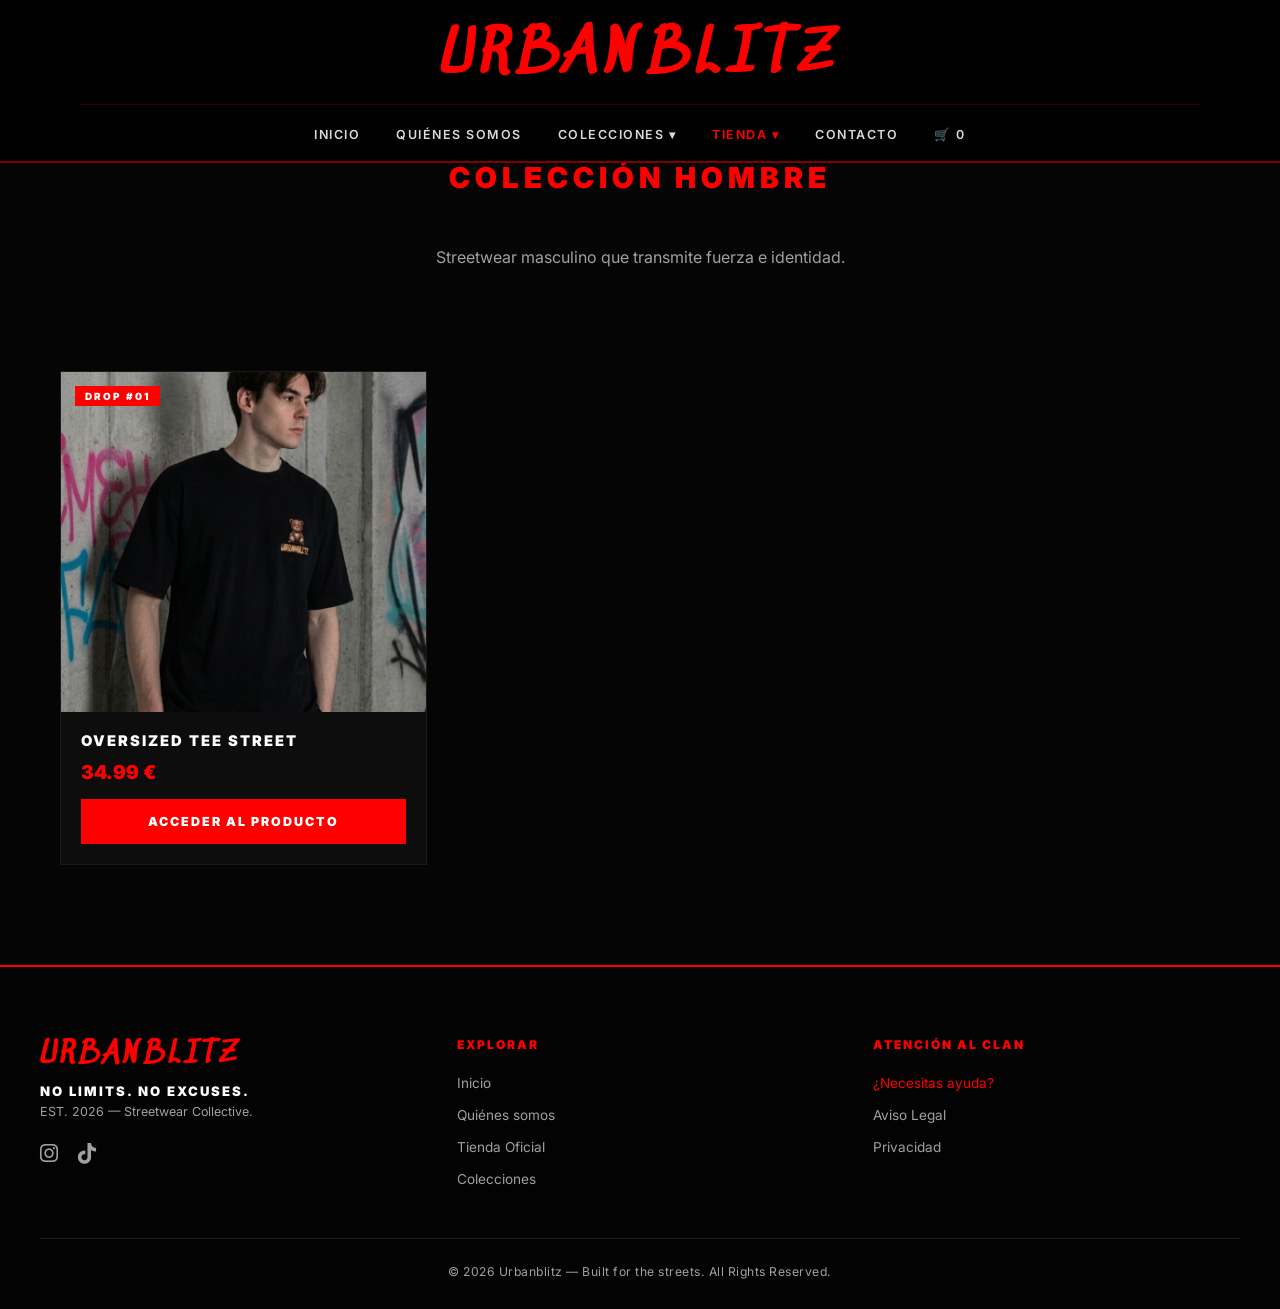
<file: tienda-hombre.html>
<!DOCTYPE html>
<html lang="es">
<head>
    <meta charset="UTF-8">
    <meta name="viewport" content="width=device-width, initial-scale=1.0">
    <title>Hombre | Urbanblitz</title>
    <link rel="stylesheet" href="https://cdnjs.cloudflare.com/ajax/libs/font-awesome/6.0.0/css/all.min.css">
    <link rel="stylesheet" href="variables.css">
    <link rel="stylesheet" href="style.css">
    <link href="https://fonts.googleapis.com/css2?family=Inter:wght@400;600;900&family=Sedgwick+Ave&display=swap" rel="stylesheet">
</head>

<body>

   <header class="main-header">
    <nav class="nav-container">
        <button class="menu-toggle" id="mobile-menu-btn">
            <i class="fa-solid fa-bars"></i>
        </button>

        <h1 class="logo">URBANBLITZ</h1>
        
        <ul class="nav-list" id="nav-list">
            <li><a href="index.html">Inicio</a></li>
            <li><a href="historia.html">Quiénes somos</a></li>
            <li class="dropdown">
                <a href="colecciones.html">Colecciones ▾</a>
                <ul class="dropdown-menu">
                    <li><a href="limited-hoodies.html">Limited Edition</a></li>
                </ul>
            </li>
            <li class="dropdown">
                <a href="tienda.html" class="active">Tienda ▾</a>
                <ul class="dropdown-menu">
                    <li><a href="tienda-hombre.html">Hombre</a></li>
                    <li><a href="tienda-mujer.html">Mujer</a></li>
                    <li><a href="tienda-unisex.html">Unisex</a></li>
                </ul>
            </li>
            <li><a href="contacto.html">Contacto</a></li>
            <li><a href="carrito.html">🛒 <span id="cart-count">0</span></a></li>
        </ul>
    </nav>
</header>

    <main>
        <section class="page-info-container" style="text-align: center; padding: 60px 20px;">
            <h2 class="titulo-categorias-red">COLECCIÓN HOMBRE</h2>
            <p class="info-text-center">Streetwear masculino que transmite fuerza e identidad.</p>
        </section>

        <section class="product-grid" style="padding-bottom: 100px;">
            
            <article class="product-card-urban">
                <figure class="product-image" style="position: relative; margin: 0;">
                    <img src="img/coleccion_homb1.png" alt="Oversized Tee Street">
                    <span class="drop-label">DROP #01</span>
                </figure>
                
                <section class="info-card-content">
                    <h3 class="product-name-urban">Oversized Tee Street</h3>
                    <p class="price-red-urban">34.99 €</p>
                    
                    <button class="btn-rojo-urban" onclick="addToCart('Oversized Tee Street', 34.99, 'img/oversized-tee-homme.jpg')">
                        ACCEDER AL PRODUCTO
                    </button>
                </section>
            </article>

        </section>
    </main>

   <footer class="main-footer">
    <section class="footer-container">
        <article class="footer-brand">
            <h3 class="logo-footer">URBANBLITZ</h3>
            <p class="slogan">NO LIMITS. NO EXCUSES.</p>
            <p class="est-date">EST. 2026 — Streetwear Collective.</p>
            
            <div class="footer-socials">
                <a href="https://www.instagram.com/urbanblitz.shop2026" target="_blank" aria-label="Instagram">
                    <i class="fa-brands fa-instagram"></i>
                </a>
                <a href="https://www.tiktok.com/@urbanblitz.shop" target="_blank" aria-label="TikTok">
                    <i class="fa-brands fa-tiktok"></i>
                </a>
            </div>
        </article>

        <nav class="footer-nav">
            <h3 class="footer-title">Explorar</h3>
            <ul class="footer-list">
                <li><a href="index.html">Inicio</a></li>
                <li><a href="historia.html">Quiénes somos</a></li>
                <li><a href="tienda.html">Tienda Oficial</a></li>
                <li><a href="colecciones.html">Colecciones</a></li>
            </ul>
        </nav>

        <nav class="footer-support">
            <h3 class="footer-title">Atención al Clan</h3>
            <ul class="footer-list">
                <li><a href="contacto.html" class="highlight-link">¿Necesitas ayuda?</a></li>
                <li><a href="aviso-legal.html">Aviso Legal</a></li>
                <li><a href="politica-privacidad.html">Privacidad</a></li>
            </ul>
        </nav>
    </section>

    <section class="footer-legal">
        <p>© 2026 Urbanblitz — Built for the streets. All Rights Reserved.</p>
    </section>
</footer>

    <script src="main.js"></script>
</body>
</html>
</file>
<file: variables.css>
/* ==========================================================================
   VARIABLES DE ESTILO - URBANBLITZ (OFFICIAL)
   ========================================================================== */
:root {
    /* ROJOS */
    --rojo-corporativo: #ff0000;
    --rojo-hover: #cc0000;
    --rojo-oscuro: #660000;
    --rojo-transparente: rgba(255, 0, 0, 0.1); 

    /* NEGROS */
    --negro-fondo: #050505;
    --negro-tarjeta: #0d0d0d;
    --negro-menu: #000000;
    --negro-footer: #030303;

    /* GRISES */
    --gris-borde: #1a1a1a;
    --gris-borde-fuerte: #333333;
    
    /* TEXTO */
    --blanco-puro: #ffffff;
    --texto-secundario: #a0a0a0;
    --texto-deshabilitado: #444444;
    
    /* EFECTOS DE LUZ (GLOW) */
    --glow-neon-hero: 0 0 5px #fff, 0 0 10px #fff, 0 0 20px var(--rojo-corporativo), 0 0 40px var(--rojo-corporativo), 0 0 80px var(--rojo-corporativo);
    --glow-rojo: 0 0 20px rgba(255, 0, 0, 0.6);
    --glow-suave: 0 0 15px rgba(255, 0, 0, 0.3);
    --glow-texto: 0 0 8px rgba(255, 0, 0, 0.5);
    --glow-boton: 0 0 15px rgba(255, 0, 0, 0.5);

    /* TIPOGRAFÍAS */
    --fuente-logo: 'Sedgwick Ave', cursive;
    --fuente-texto: 'Inter', sans-serif;
    
    /* DINÁMICA Y ESTRUCTURA */
    --transicion: all 0.25s cubic-bezier(0.25, 0.46, 0.45, 0.94);
    --sombra-solida: 4px 4px 0px var(--rojo-oscuro);
    --espacio-seccion: 100px;
    --max-width: 1200px;
}
</file>
<file: style.css>
/* ==========================================================================
   URBANBLITZ - STYLE.CSS DEFINITIVO
   ========================================================================== */

/* -------------------------------------------------------------------------
   1. RESET Y BASE
   ------------------------------------------------------------------------- */
*, *::before, *::after {
    box-sizing: border-box;
}

body {
    margin: 0;
    font-family: var(--fuente-texto);
    background-color: var(--negro-fondo);
    color: var(--blanco-puro);
    overflow-x: hidden;
}

a {
    text-decoration: none;
    transition: 0.3s ease;
    color: inherit;
}

img {
    display: block;
    max-width: 100%;
}

/* -------------------------------------------------------------------------
   2. HEADER Y NAVEGACION
   ------------------------------------------------------------------------- */
.main-header {
    background-color: var(--negro-menu);
    padding: 28px 0 0;
    border-bottom: 2px solid rgba(255, 0, 0, 0.5);
    position: fixed;
    top: 0;
    width: 100%;
    z-index: 10000;
}

.nav-container {
    max-width: var(--max-width);
    margin: 0 auto;
    display: flex;
    flex-direction: column;
    align-items: center;
    padding: 0 40px;
    position: relative;
}

/* Logo centrado arriba */
.logo {
    font-family: var(--fuente-logo);
    font-size: 3.6rem;
    color: var(--rojo-corporativo);
    text-transform: uppercase;
    letter-spacing: 6px;
    margin: 0 0 18px;
    font-weight: 900;
    line-height: 1;
    text-align: center;
    display: flex;
    align-items: center;
    justify-content: center;
    gap: 16px;
}

.logo-icon {
    height: 3rem;
    width: auto;
    filter: drop-shadow(0 0 8px rgba(255, 0, 0, 0.7));
}

/* Menu centrado debajo del logo */
.nav-list {
    display: flex;
    gap: 36px;
    list-style: none;
    padding: 18px 0;
    margin: 0;
    align-items: center;
    border-top: 1px solid rgba(255, 0, 0, 0.2);
    width: 100%;
    justify-content: center;
}

.nav-list li a {
    font-weight: 600;
    text-transform: uppercase;
    font-size: 0.78rem;
    color: var(--blanco-puro);
    letter-spacing: 1.5px;
    opacity: 0.85;
    transition: color 0.3s, opacity 0.3s;
    white-space: nowrap;
}

.nav-list li a:hover,
.nav-list li a.active {
    color: var(--rojo-corporativo);
    opacity: 1;
}

/* Botones login/registro — esquina superior derecha */
.nav-user-actions-top {
    display: flex;
    gap: 14px;
    align-items: center;
    position: absolute;
    top: 28px;
    right: 40px;
}

.btn-login-text {
    font-size: 0.72rem;
    font-weight: 700;
    letter-spacing: 1.5px;
    text-transform: uppercase;
    color: var(--texto-secundario);
    transition: color 0.3s;
}

.btn-login-text:hover {
    color: var(--blanco-puro);
}

.btn-register-glow {
    font-size: 0.72rem;
    font-weight: 900;
    letter-spacing: 1.5px;
    text-transform: uppercase;
    color: var(--rojo-corporativo);
    border: 1px solid var(--rojo-corporativo);
    padding: 6px 14px;
    transition: background 0.3s, color 0.3s;
}

.btn-register-glow:hover {
    background: var(--rojo-corporativo);
    color: #fff;
}

/* Boton hamburguesa — solo en movil */
.menu-toggle {
    display: none;
    background: transparent;
    border: none;
    color: var(--blanco-puro);
    font-size: 1.5rem;
    cursor: pointer;
    padding: 4px 8px;
    position: absolute;
    right: 20px;
    top: 10px;
    z-index: 10001;
}

/* -------------------------------------------------------------------------
   3. DROPDOWN
   ------------------------------------------------------------------------- */
.dropdown {
    position: relative;
}

.dropdown-menu {
    display: none;
    position: absolute;
    top: 100%;
    left: 50%;
    transform: translateX(-50%);
    background: var(--negro-menu);
    border: 1px solid rgba(255, 0, 0, 0.25);
    border-top: 2px solid var(--rojo-corporativo);
    list-style: none;
    padding: 8px 0;
    margin: 0;
    min-width: 180px;
    z-index: 9999;
    /* Pequeño espacio encima para no tapar el enlace principal */
    margin-top: 0;
    padding-bottom: 10px;
}

.dropdown:hover .dropdown-menu {
    display: block;
}

.dropdown-menu li a {
    display: block;
    padding: 10px 22px;
    font-size: 0.75rem;
    font-weight: 600;
    letter-spacing: 1px;
    text-transform: uppercase;
    color: var(--blanco-puro);
    opacity: 0.85;
    transition: color 0.2s, background 0.2s, opacity 0.2s;
}

.dropdown-menu li a:hover {
    color: var(--rojo-corporativo);
    background: rgba(255, 0, 0, 0.06);
    opacity: 1;
}

/* -------------------------------------------------------------------------
   4. HERO
   ------------------------------------------------------------------------- */
.hero {
    position: relative;
    height: calc(100vh - 140px);
    padding-top: 140px;
    width: 100%;
    display: flex;
    align-items: center;
    justify-content: center;
    overflow: hidden;
    background-color: #000;
}

.hero-bg-video {
    position: absolute;
    top: 0;
    left: 0;
    width: 100%;
    height: 100%;
    object-fit: cover;
    object-position: center top;
    z-index: 1;
    filter: brightness(0.4);
}

.hero-content {
    position: relative;
    z-index: 2;
    text-align: center;
    width: 100%;
    padding: 0 20px;
}

.slogan-hero {
    font-size: clamp(2rem, 5vw, 4rem);
    color: #ffffff;
    text-transform: uppercase;
    font-weight: 900;
    line-height: 1.1;
    margin: 0 0 20px;
    text-shadow: 0 0 20px var(--rojo-corporativo), 0 0 40px var(--rojo-corporativo);
    display: block;
}

.hero-content p {
    font-size: 1.05rem;
    color: var(--blanco-puro);
    opacity: 0.85;
    margin: 0 0 30px;
    letter-spacing: 0.5px;
}

.slogan-historia {
    font-size: 2.2rem;
    color: #ffffff;
    text-transform: uppercase;
    font-weight: 900;
    margin-bottom: 45px;
    text-shadow: 0 0 15px var(--rojo-corporativo);
    display: block;
    text-align: center;
}

/* Titulos de paginas interiores */
.hero-title {
    font-size: clamp(2rem, 6vw, 4rem);
    font-weight: 900;
    text-transform: uppercase;
    letter-spacing: 6px;
    color: var(--blanco-puro);
    margin: 0 0 15px;
}

/* -------------------------------------------------------------------------
   5. BOTONES ROJOS GLOBALES
   ------------------------------------------------------------------------- */
.btn-add-cart-hero {
    display: inline-block;
    background-color: var(--rojo-corporativo);
    color: #ffffff;
    padding: 13px 30px;
    font-weight: 900;
    font-size: 0.78rem;
    text-transform: uppercase;
    letter-spacing: 2px;
    text-decoration: none;
    border: 2px solid var(--rojo-corporativo);
    transition: background 0.3s, color 0.3s;
    margin-top: 10px;
}

.btn-add-cart-hero:hover {
    background-color: transparent;
    color: var(--rojo-corporativo);
}

.btn-rojo-urban {
    display: inline-block;
    background-color: var(--rojo-corporativo);
    color: #ffffff;
    padding: 13px 28px;
    font-family: var(--fuente-texto);
    font-weight: 900;
    font-size: 0.78rem;
    text-transform: uppercase;
    letter-spacing: 2px;
    border: 2px solid var(--rojo-corporativo);
    cursor: pointer;
    text-decoration: none;
    text-align: center;
    transition: background 0.3s, color 0.3s;
    margin-top: 5px;
}

.btn-rojo-urban:hover {
    background-color: transparent;
    color: var(--rojo-corporativo);
}

.btn-add-cart {
    display: inline-block;
    background-color: var(--rojo-corporativo);
    color: #ffffff;
    padding: 15px 40px;
    font-family: var(--fuente-texto);
    font-weight: 900;
    font-size: 0.85rem;
    text-transform: uppercase;
    letter-spacing: 2px;
    border: 2px solid var(--rojo-corporativo);
    text-decoration: none;
    cursor: pointer;
    transition: background 0.3s, color 0.3s;
}

.btn-add-cart:hover {
    background-color: transparent;
    color: var(--rojo-corporativo);
}

/* -------------------------------------------------------------------------
   6. CARRUSEL PROXIMAMENTE
   ------------------------------------------------------------------------- */
.new-drops-carousel {
    overflow: hidden;
    background: var(--negro-tarjeta);
    border-top: 1px solid var(--gris-borde);
    border-bottom: 1px solid var(--gris-borde);
    padding: 25px 0;
    -webkit-mask-image: linear-gradient(to right, transparent 0%, black 8%, black 92%, transparent 100%);
    mask-image: linear-gradient(to right, transparent 0%, black 8%, black 92%, transparent 100%);
}

.carousel-header {
    text-align: center;
    margin-bottom: 22px;
}

.texto-proximamente-red {
    color: var(--rojo-corporativo);
    font-size: 1.8rem;
    font-weight: 900;
    letter-spacing: 5px;
    text-transform: uppercase;
    margin: 0;
}

.carousel-track {
    display: flex;
    gap: 20px;
    animation: scrollCarousel 18s linear infinite;
    width: max-content;
    margin: 0;
    padding: 0;
}

.new-drops-carousel:hover .carousel-track {
    animation-play-state: paused;
}

.carousel-track img {
    height: 260px;
    width: 260px;
    object-fit: cover;
    filter: brightness(0.75);
    flex-shrink: 0;
    transition: filter 0.3s, transform 0.3s;
}

.carousel-track img:hover {
    filter: brightness(1);
    transform: scale(1.03);
}

@keyframes scrollCarousel {
    0%   { transform: translateX(0); }
    100% { transform: translateX(-50%); }
}

/* -------------------------------------------------------------------------
   7. SECCION DESCUBRE EL CLAN — TARJETAS DE CATEGORIA
   ------------------------------------------------------------------------- */
.categorias-home {
    padding-bottom: 80px;
}

.titulo-categorias-red {
    color: var(--rojo-corporativo);
    font-size: 1.8rem;
    font-weight: 900;
    text-align: center;
    margin: 100px 0 50px;
    text-transform: uppercase;
    letter-spacing: 5px;
}

.categorias-grid-3 {
    display: grid;
    grid-template-columns: repeat(3, 1fr);
    gap: 30px;
    max-width: var(--max-width);
    margin: 0 auto;
    padding: 0 20px;
}

.categoria-card-new {
    background: var(--negro-tarjeta);
    border: 1px solid var(--gris-borde);
    overflow: hidden;
    display: flex;
    flex-direction: column;
    transition: transform 0.3s ease, border-color 0.3s ease;
}

.categoria-card-new:hover {
    transform: translateY(-5px);
    border-color: var(--rojo-corporativo);
}

.categoria-card-new > img {
    width: 100%;
    height: 420px;
    object-fit: cover;
    display: block;
    transition: transform 0.4s ease, filter 0.3s;
}

.categoria-card-new:hover > img {
    filter: brightness(1.05);
    transform: scale(1.06);
}

/* Bloque texto + boton dentro de tarjeta */
.categoria-card-new .info-card-content {
    padding: 28px 22px 32px;
    display: flex;
    flex-direction: column;
    align-items: center;
    gap: 12px;
    text-align: center;
    flex: 1;
    background: var(--negro-tarjeta);
}

.categoria-card-new .info-card-content h3 {
    font-family: var(--fuente-texto);
    font-weight: 900;
    font-size: 0.9rem;
    letter-spacing: 3px;
    text-transform: uppercase;
    color: var(--blanco-puro);
    margin: 0;
}

.categoria-card-new .info-card-content p {
    font-size: 0.85rem;
    color: var(--texto-secundario);
    margin: 0;
    line-height: 1.5;
}

/* -------------------------------------------------------------------------
   8. GRID DE PRODUCTOS
   ------------------------------------------------------------------------- */
.shop-header {
    padding: 230px 20px 95px;
    text-align: center;
}

.page-info-container {
    padding: 2300px 40px 60px;
    text-align: center;
}

.section-title {
    font-size: clamp(2rem, 4vw, 3rem);
    font-weight: 900;
    text-transform: uppercase;
    letter-spacing: 5px;
    color: var(--blanco-puro);
    margin: 0 0 15px;
}

.info-text,
.info-text-center {
    font-size: 1rem;
    color: var(--texto-secundario);
    text-align: center;
    margin: 0 auto;
    max-width: 600px;
    line-height: 1.6;
}

.product-grid {
    display: grid;
    grid-template-columns: repeat(auto-fill, minmax(280px, 1fr));
    gap: 30px;
    max-width: var(--max-width);
    margin: 0 auto;
    padding: 40px 20px 100px;
}

.product-card-urban {
    background: var(--negro-tarjeta);
    border: 1px solid var(--gris-borde);
    overflow: hidden;
    display: flex;
    flex-direction: column;
    transition: transform 0.3s ease, border-color 0.3s ease;
}

.product-card-urban:hover {
    transform: translateY(-5px);
    border-color: var(--rojo-corporativo);
}

.product-image {
    position: relative;
    margin: 0;
    overflow: hidden;
}

.product-image img {
    width: 100%;
    height: 340px;
    object-fit: cover;
    display: block;
    transition: transform 0.4s ease;
}

.product-card-urban:hover .product-image img {
    transform: scale(1.04);
}

.drop-label {
    position: absolute;
    top: 14px;
    left: 14px;
    background: var(--rojo-corporativo);
    color: #ffffff;
    font-size: 0.62rem;
    font-weight: 900;
    letter-spacing: 2px;
    padding: 4px 10px;
    text-transform: uppercase;
}

.product-card-urban .info-card-content {
    padding: 20px;
    display: flex;
    flex-direction: column;
    gap: 10px;
    flex: 1;
}

.product-name-urban {
    font-size: 0.92rem;
    font-weight: 900;
    text-transform: uppercase;
    letter-spacing: 2px;
    color: var(--blanco-puro);
    margin: 0;
}

.price-red-urban {
    font-size: 1.2rem;
    font-weight: 900;
    color: var(--rojo-corporativo);
    margin: 0;
}

/* -------------------------------------------------------------------------
   9. PAGINAS DE REGISTRO / LOGIN
   ------------------------------------------------------------------------- */
.auth-wrapper {
    min-height: 100vh;
    display: flex;
    align-items: center;
    justify-content: center;
    padding: 120px 20px 80px;
    background: linear-gradient(rgba(0,0,0,0.75), rgba(0,0,0,0.75));
    background-size: cover;
    background-position: center;
}

.auth-card {
    background: #0a0a0a;
    padding: 40px;
    width: 100%;
    max-width: 500px;
    border: 1px solid rgba(255, 0, 0, 0.15);
    box-shadow: 0 20px 50px rgba(0,0,0,0.5);
}

/* -------------------------------------------------------------------------
   10. FOOTER
   ------------------------------------------------------------------------- */
.main-footer {
    background: var(--negro-footer);
    border-top: 2px solid var(--rojo-corporativo);
    padding: 70px 20px 30px;
}

.footer-container {
    display: flex;
    flex-wrap: wrap;
    gap: 50px;
    max-width: var(--max-width);
    margin: 0 auto;
    padding-bottom: 50px;
}

.footer-brand {
    flex: 1;
    min-width: 200px;
}

.logo-footer {
    font-family: var(--fuente-logo);
    font-size: 1.8rem;
    color: var(--rojo-corporativo);
    margin: 0 0 10px;
    letter-spacing: 3px;
}

.footer-brand .slogan {
    font-weight: 900;
    font-size: 0.82rem;
    letter-spacing: 2px;
    text-transform: uppercase;
    color: var(--blanco-puro);
    margin: 0 0 5px;
}

.footer-brand .est-date {
    font-size: 0.78rem;
    color: var(--texto-secundario);
    margin: 0 0 22px;
}

.footer-socials {
    display: flex;
    gap: 20px;
}

.footer-socials a {
    color: var(--texto-secundario);
    font-size: 1.3rem;
    transition: color 0.3s;
}

.footer-socials a:hover {
    color: var(--rojo-corporativo);
}

.footer-nav,
.footer-support {
    flex: 1;
    min-width: 150px;
}

.footer-title {
    font-size: 0.75rem;
    font-weight: 900;
    text-transform: uppercase;
    letter-spacing: 2px;
    color: var(--rojo-corporativo);
    margin: 0 0 20px;
}

.footer-list {
    list-style: none;
    padding: 0;
    margin: 0;
    display: flex;
    flex-direction: column;
    gap: 12px;
}

.footer-list li a {
    font-size: 0.85rem;
    color: var(--texto-secundario);
    transition: color 0.3s;
}

.footer-list li a:hover,
.footer-list li a.highlight-link {
    color: var(--rojo-corporativo);
}

.footer-legal {
    border-top: 1px solid var(--gris-borde);
    padding-top: 25px;
    text-align: center;
    max-width: var(--max-width);
    margin: 0 auto;
}

.footer-legal p {
    font-size: 0.76rem;
    color: var(--texto-secundario);
    letter-spacing: 0.5px;
    margin: 0;
}

/* -------------------------------------------------------------------------
   11. RESPONSIVO MOVIL (<= 950px)
   ------------------------------------------------------------------------- */
@media (max-width: 950px) {

    .menu-toggle {
        display: block;
    }

    .logo {
        font-size: 2rem;
        margin-bottom: 0;
        padding-right: 40px;
    }

    .nav-container {
        padding: 12px 20px 0;
        align-items: center;
    }

    .nav-user-actions-top {
        display: none;
    }

    .nav-list {
        display: none;
        flex-direction: column;
        gap: 0;
        width: 100vw;
        background: var(--negro-menu);
        border-top: 1px solid rgba(255, 0, 0, 0.3);
        padding: 8px 0;
        position: absolute;
        top: 100%;
        left: 0;
        justify-content: flex-start;
    }

    .nav-list.active {
        display: flex;
    }

    .nav-list li a {
        display: block;
        padding: 14px 25px;
        font-size: 0.85rem;
        opacity: 1;
    }

    .dropdown-menu {
        position: static;
        transform: none;
        border: none;
        border-left: 2px solid var(--rojo-corporativo);
        margin-left: 30px;
        margin-top: 0;
        background: transparent;
        padding: 0;
        min-width: unset;
    }

    .dropdown-menu::before {
        display: none;
    }

    .categorias-grid-3 {
        grid-template-columns: 1fr;
    }

    .categoria-card-new > img {
        height: 280px;
    }

    .product-grid {
        grid-template-columns: 1fr;
    }

    .footer-container {
        flex-direction: column;
        gap: 35px;
    }

    .carousel-track img {
        height: 140px;
        width: 140px;
    }

    .shop-header,
    .page-info-container {
        padding-top: 150px;
    }
}

@media (max-width: 600px) {
    .nav-container {
        padding: 10px 15px 0;
    }

    .logo {
        font-size: 1.6rem;
    }

    .titulo-categorias-red {
        margin: 80px 0 35px;
        font-size: 1.4rem;
    }

    .texto-proximamente-red {
        font-size: 1.3rem;
    }
}
</file>
